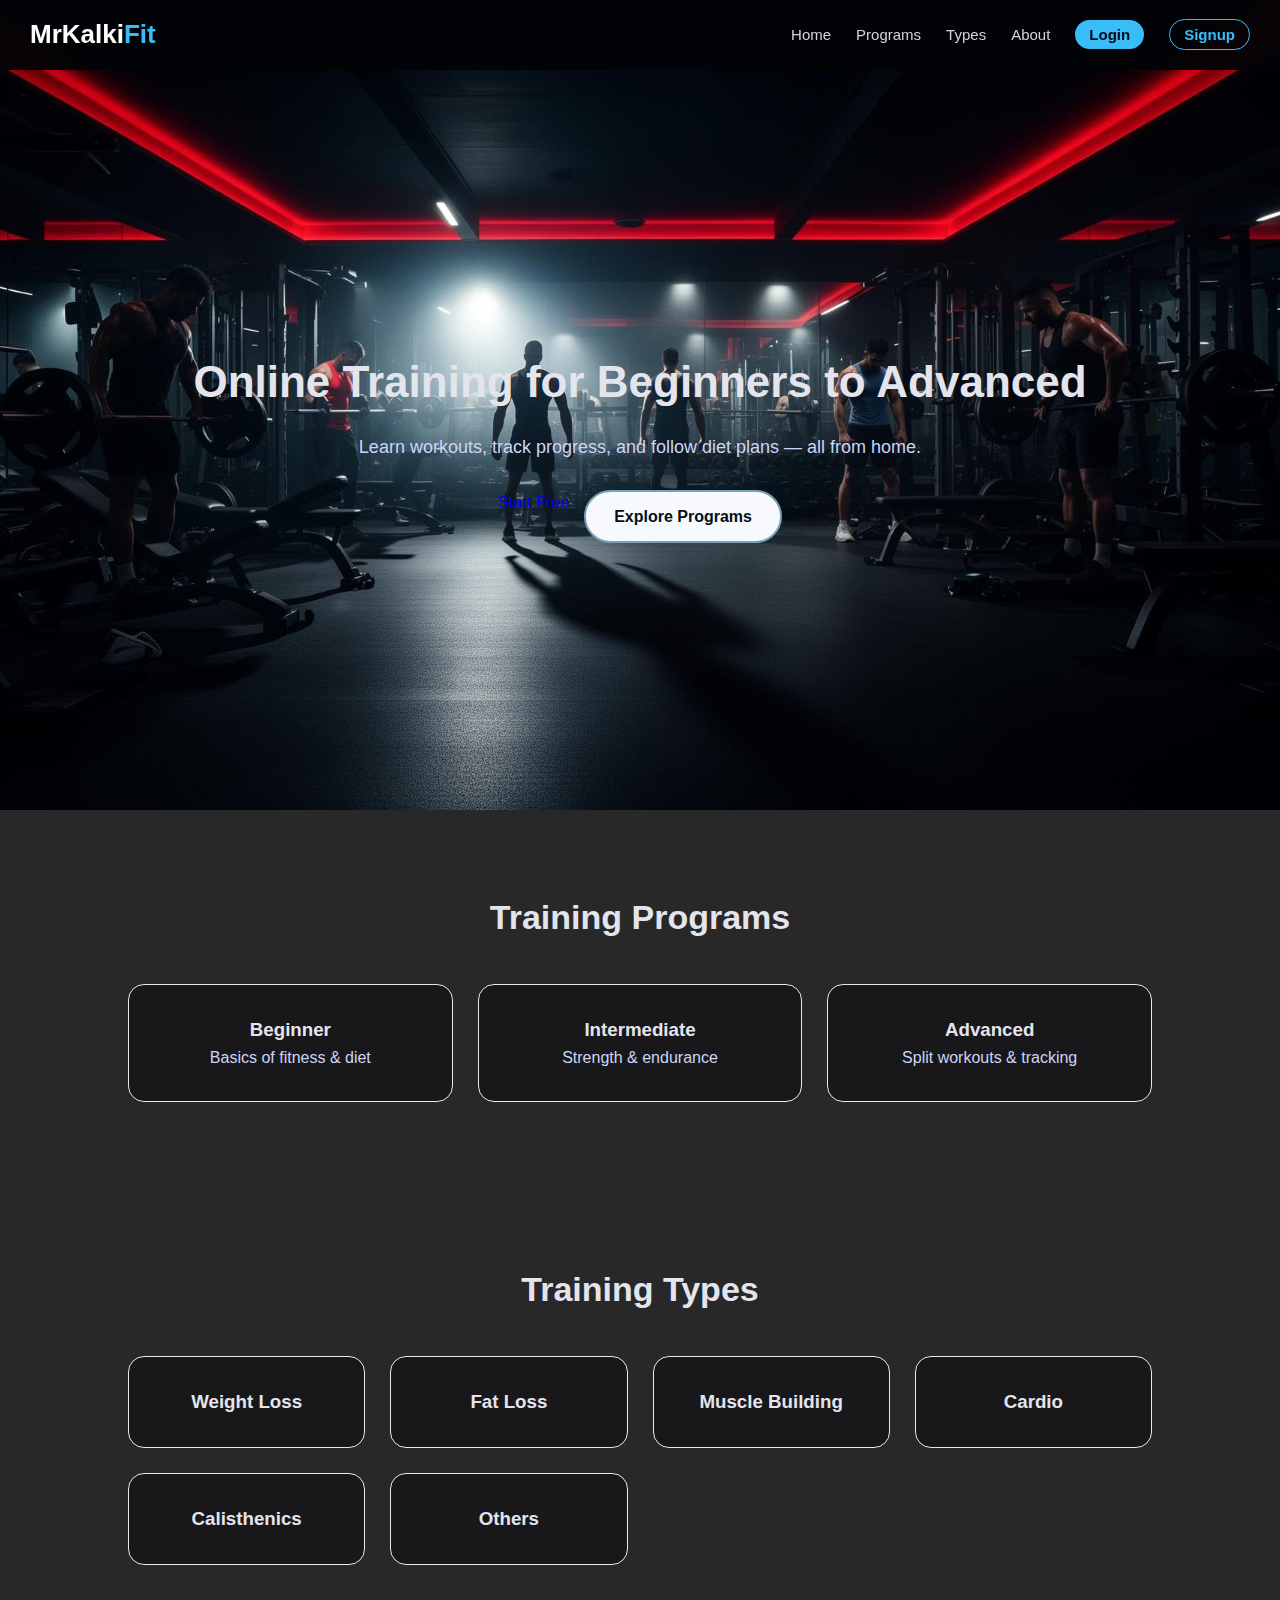
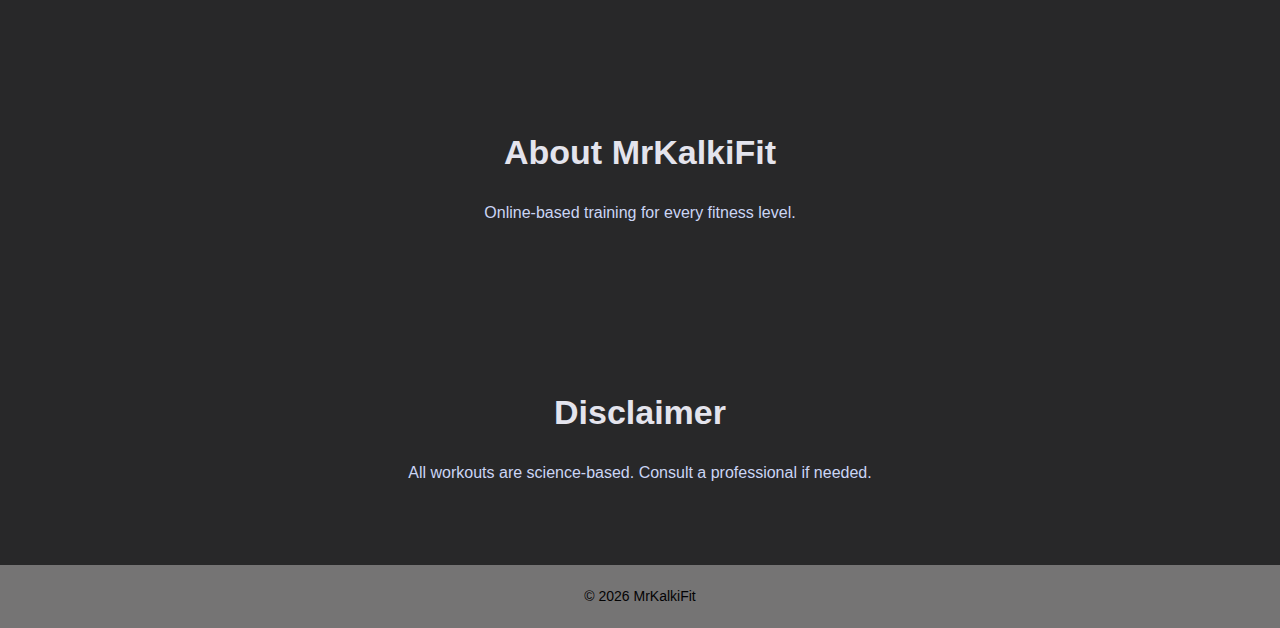
<file: index.html>
<!DOCTYPE html>
<html lang="en">
<head>
    <meta charset="UTF-8">
    <meta name="viewport" content="width=device-width, initial-scale=1.0">
    <title>MrKalkiFit | Online Fitness Platform</title>
    <link rel="stylesheet" href="css/style.css">
</head>
<body>

<header class="header">
    <div class="logo">MrKalki<span>Fit</span></div>

    <nav class="navbar" id="navbar">
        <ul class="nav-links">
            <li><a href="#home">Home</a></li>
            <li><a href="#programs">Programs</a></li>
            <li><a href="#types">Types</a></li>
            <li><a href="#about">About</a></li>
            <li><a href="login.html" class="btn-small">Login</a></li>
            <li><a href="signup.html" class="btn-small outline">Signup</a></li>
        </ul>
    </nav>

    <div class="menu-toggle" id="menuToggle">☰</div>
</header>

<section id="home" class="hero">
    <h1>Online Training for Beginners to Advanced</h1>
    <p>Learn workouts, track progress, and follow diet plans — all from home.</p>
    <div class="hero-buttons">
        <a href="signup.html" class="btn">Start Free</a>
        <a href="#programs" class="btn outline">Explore Programs</a>
    </div>
</section>

<section id="programs" class="section">
    <h2>Training Programs</h2>
    <div class="cards">
        <div class="card"><h3>Beginner</h3><p>Basics of fitness & diet</p></div>
        <div class="card"><h3>Intermediate</h3><p>Strength & endurance</p></div>
        <div class="card"><h3>Advanced</h3><p>Split workouts & tracking</p></div>
    </div>
</section>

<section id="types" class="section">
    <h2>Training Types</h2>
    <div class="cards">
        <div class="card"><h3>Weight Loss</h3></div>
        <div class="card"><h3>Fat Loss</h3></div>
        <div class="card"><h3>Muscle Building</h3></div>
        <div class="card"><h3>Cardio</h3></div>
        <div class="card"><h3>Calisthenics</h3></div>
        <div class="card"><h3>Others</h3></div>
    </div>
</section>

<section id="about" class="section light">
    <h2>About MrKalkiFit</h2>
    <p>Online-based training for every fitness level.</p>
</section>

<section id="disclaimer" class="section light">
    <h2>Disclaimer</h2>
    <p>All workouts are science-based. Consult a professional if needed.</p>
</section>

<footer class="footer">
    © 2026 MrKalkiFit
</footer>

<script src="js/main.js"></script>
</body>
</html>
</file>
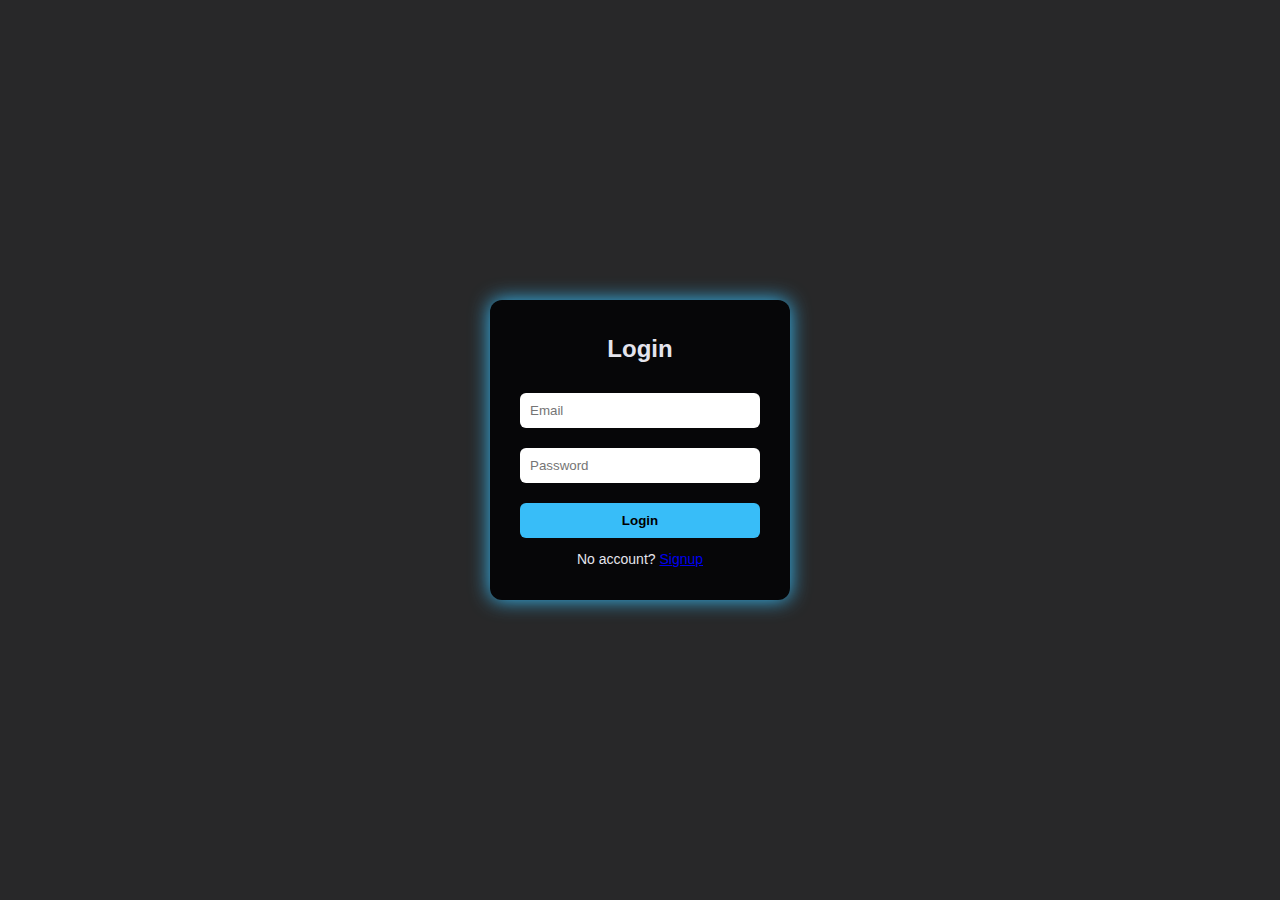
<file: dashboard.html>
<!DOCTYPE html>
<html lang="en">
<head>
  <meta charset="UTF-8">
  <meta name="viewport" content="width=device-width, initial-scale=1.0">
  <title>Dashboard | MrKalkiFit</title>
  <link rel="stylesheet" href="css/style.css">
</head>
<body>

<header class="dash-header">
  <h2>MrKalkiFit Dashboard</h2>
  <button onclick="logout()">Logout</button>
</header>

<section class="tracker">
  <h3>Workout Tracker</h3>
  <input type="text" id="workout" placeholder="Workout Done Today">
  <button onclick="saveWorkout()">Save</button>
  <ul id="workoutList"></ul>
</section>

<section class="tracker">
  <h3>Diet Tracker</h3>
  <input type="text" id="diet" placeholder="Meal Details">
  <button onclick="saveDiet()">Save</button>
  <ul id="dietList"></ul>
</section>

<script src="js/dashboard.js"></script>
</body>
</html>
</file>
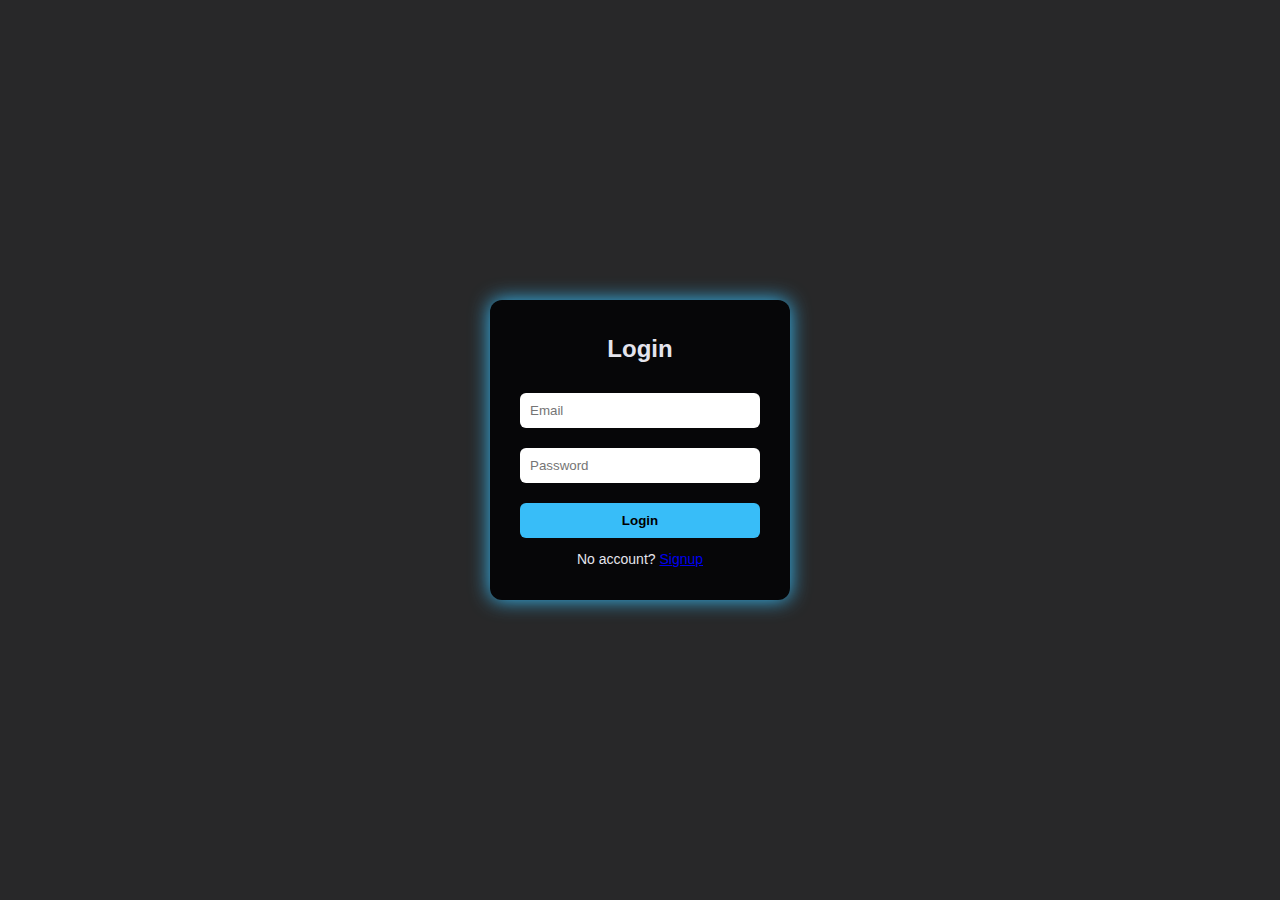
<file: login.html>
<!DOCTYPE html>
<html lang="en">
<head>
  <meta charset="UTF-8">
  <meta name="viewport" content="width=device-width, initial-scale=1.0">
  <title>Login | MrKalkiFit</title>
  <link rel="stylesheet" href="css/style.css">
</head>
<body class="auth-body">

<div class="auth-box">
  <h2>Login</h2>
  <input type="email" id="email" placeholder="Email">
  <input type="password" id="password" placeholder="Password">
  <button onclick="login()">Login</button>
  <p>No account? <a href="signup.html">Signup</a></p>
</div>

<script src="js/auth.js"></script>
</body>
</html>
</file>
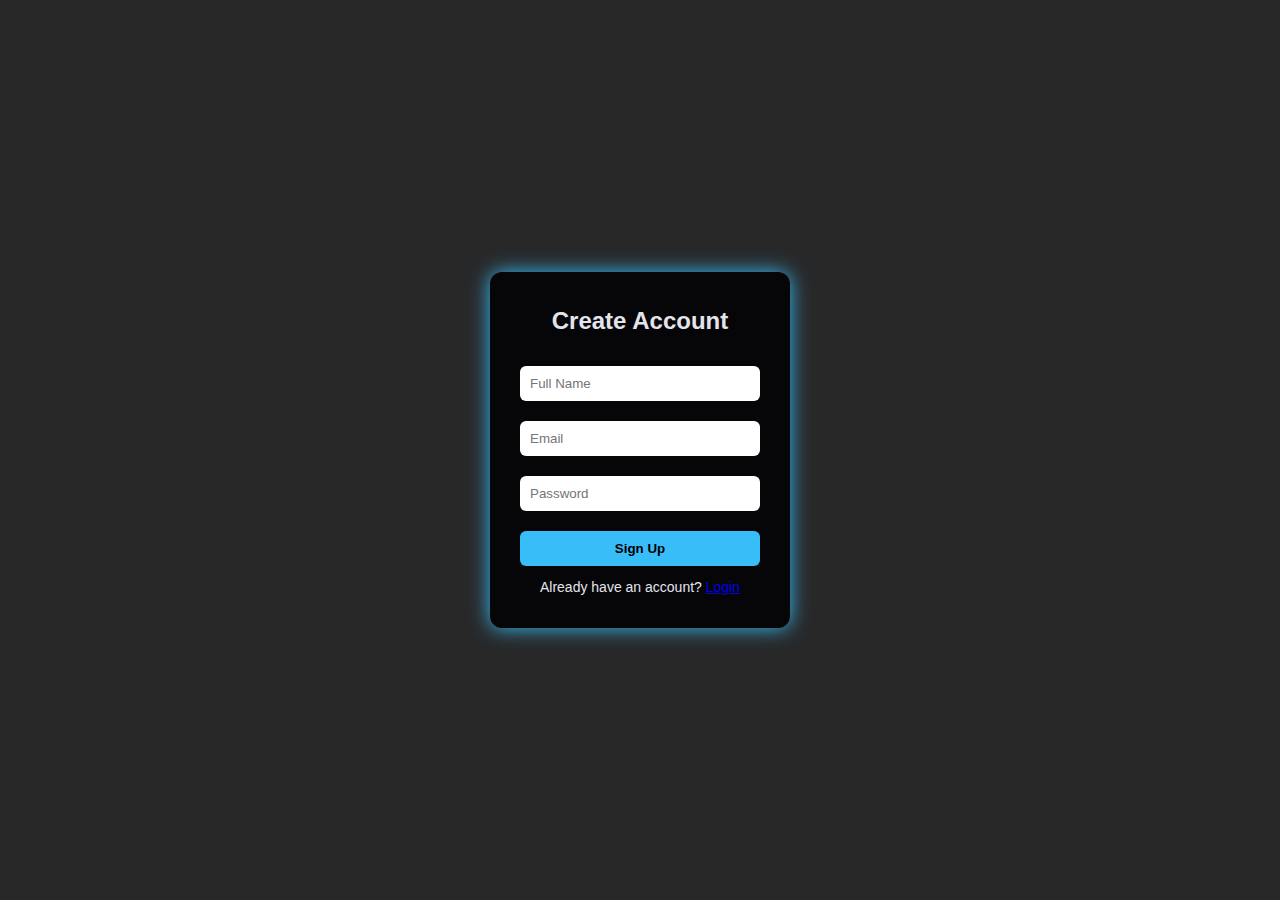
<file: signup.html>
<!DOCTYPE html>
<html lang="en">
<head>
  <meta charset="UTF-8">
  <meta name="viewport" content="width=device-width, initial-scale=1.0">
  <title>Signup | MrKalkiFit</title>
  <link rel="stylesheet" href="css/style.css">
</head>
<body class="auth-body">

<div class="auth-box">
  <h2>Create Account</h2>
  <input type="text" id="name" placeholder="Full Name">
  <input type="email" id="email" placeholder="Email">
  <input type="password" id="password" placeholder="Password">
  <button onclick="signup()">Sign Up</button>
  <p>Already have an account? <a href="login.html">Login</a></p>
</div>

<script src="js/auth.js"></script>
</body>
</html>
</file>
<file: css/style.css>
/* ================= RESET & GLOBAL ================= */
* {
    margin: 0;
    padding: 0;
    box-sizing: border-box;
    font-family: "Segoe UI", Arial, sans-serif;
}

body {
    background: #282829;
    color: #e4e4ed; /*text color*/
    line-height: 1.6;
} 

/* ================= AUTH PAGES (LOGIN / SIGNUP) ================= */
.auth-body {
    display: flex;
    justify-content: center;
    align-items: center;
    height: 100vh;
}

.auth-box {
    background: #060608;
    padding: 30px;
    border-radius: 12px;
    width: 300px;
    box-shadow: 0 0 20px #38bdf8;
}

.auth-box h2 {
    text-align: center;
    margin-bottom: 15px;
}

.auth-box input {
    width: 100%;
    padding: 10px;
    margin: 10px 0;
    border-radius: 6px;
    border: none;
}

.auth-box button {
    width: 100%;
    padding: 10px;
    margin-top: 10px;
    background: #38bdf8;
    border: none;
    border-radius: 6px;
    font-weight: bold;
    cursor: pointer;
}

.auth-box p {
    margin-top: 10px;
    text-align: center;
    font-size: 14px;
}

/* ================= DASHBOARD ================= */
.dash-header {
    background: #d4d5d7;
    padding: 15px 20px;
    display: flex;
    justify-content: space-between;
    align-items: center;
    border-bottom: 1px solid #0f172a;
}

.dash-header button {
    padding: 6px 14px;
    background: #38bdf8;
    border: none;
    border-radius: 6px;
    font-weight: bold;
    cursor: pointer;
}

.tracker {
    padding: 20px;
}

.tracker input {
    padding: 10px;
    width: 100%;
    max-width: 300px;
    margin-right: 10px;
}

.tracker button {
    padding: 10px 15px;
    background: #38bdf8;
    border: none;
    border-radius: 6px;
    font-weight: bold;
}

.tracker ul {
    margin-top: 10px;
    list-style: none;
}

/* ================= HEADER & NAVBAR ================= */
.header {
    position: fixed;
    top: 0;
    width: 100%;
    background: rgba(2, 3, 6, 0.95); /*head color*/
    backdrop-filter: blur(6px);
    display: flex;
    align-items: center;
    justify-content: space-between;
    padding: 14px 30px;
    z-index: 1000;
}

.logo {
    font-size: 26px;
    font-weight: bold;
    color: #fff;
}

.logo span {
    color: #38bdf8;
}

.nav-links {
    display: flex;
    list-style: none;
    gap: 25px;
    align-items: center;
}

.nav-links a {
    color: #d0d3da; /*nav text color*/
    text-decoration: burlywood;
    font-size: 15px;
    transition: color 0.3s;
}

.nav-links a:hover {
    color: #38bdf8;
}

/* Navbar buttons */
.btn-small {
    padding: 6px 14px;
    border-radius: 20px;
    background: #38bdf8;
    color: #020617 !important;
    font-weight: bold;
}

.btn-small.outline {
    background: transparent;
    border: 1px solid #38bdf8;
    color: #38bdf8 !important;
}

/* Mobile menu icon */
.menu-toggle {
    display: none;
    font-size: 28px;
    cursor: pointer;
    color: #fff;
}

/* ================= HERO SECTION ================= */
.hero {
    
    min-height: 90vh;
     background: url(../images/background.jpg) no-repeat center center/cover;
    padding: 140px 10% 60px;
    display: flex;
    flex-direction: column;
    justify-content: center;
    text-align: center;
}

.hero h1 {
    font-size: 44px;
    margin-bottom: 16px;
    animation: fadeUp 1s ease;
}

.hero p {
    font-size: 18px;
    max-width: 600px;
    margin: 0 auto 28px;
    color: #080e22;
    animation: fadeUp 1.3s ease;
}

.hero-buttons {
    display: flex;
    gap: 15px;
    justify-content: center;
    animation: fadeUp 1.6s ease;
}

/* Main buttons */
.btn.inline {
    background: #dee1ed;
    border: 2px solid #38bdf8;
    color: #01131b;
    padding: 12px 28px;
    border-radius: 30px;
    font-weight: bold;
    text-decoration: none;
    transition: transform 0.3s, box-shadow 0.3s;
}

.btn.outline {
    background: #f8f9fc;
    border: 2px solid #77a2b8;
    color: #021016;
    padding: 12px 28px;
    border-radius: 30px;
    font-weight: bold;
    text-decoration: none;
    transition: transform 0.3s, box-shadow 0.3s;
}

.btn:hover {
    transform: translateY(-4px);
    box-shadow: 0 10px 25px rgba(56, 189, 248, 0.4);
}

/* ================= SECTIONS ================= */
.section {
    padding: 80px 10%;
    text-align: center;
}

.section h2 {
    font-size: 34px;
    margin-bottom: 20px;
}

.section p {
    max-width: 700px;
    margin: auto;
    color: #cbd5f5;
}

/* ================= PROGRAM CARDS ================= */
.cards {
    display: grid;
    grid-template-columns: repeat(auto-fit, minmax(230px, 1fr));
    gap: 25px;
    margin-top: 40px;
}

.card {
    background: #18181b;                /*card bg*/
    padding: 30px;
    border-radius: 16px;
    border: 1px solid #e8e9e9;
    transition: transform 0.4s, box-shadow 0.4s;
}

.card:hover {
    transform: translateY(-10px);
    box-shadow: 0 20px 40px rgba(56, 189, 248, 0.25);
}
/* ================= HERO SECTION2 ================= */
.join_us {
    
    min-height: 90vh;
     background: url(../images/program-muscle.jpg) no-repeat center center/cover;
    padding: flexible;
    display: flex;
    flex-direction: column;
    justify-content: center;
    text-align: center;
}

.hero h1 {
    font-size: 44px;
    margin-bottom: 16px;
    animation: fadeUp 1s ease;
}

.hero p {
    font-size: 18px;
    max-width: 600px;
    margin: 0 auto 28px;
    color: #cbd5f5;
    animation: fadeUp 1.3s ease;
}


/* ================= CTA ================= */
.cta {
    background: linear-gradient(135deg, #38bdf8, #0ea5e9);
    color: #020617;
    padding: 70px 10%;
    text-align: center;
}

/* ================= FOOTER ================= */
.footer {
    background: #757474;
    padding: 20px;
    text-align: center;
    font-size: 14px;
    color: #030304;
}

/* ================= ANIMATIONS ================= */
@keyframes fadeUp {
    from {
        opacity: 0;
        transform: translateY(30px);
    }
    to {
        opacity: 1;
        transform: translateY(0);
    }
}

/* ================= RESPONSIVE ================= */
@media (max-width: 768px) {

    .menu-toggle {
        display: block;
    }

    .navbar {
        position: absolute;
        top: 64px;
        right: 0;
        width: 100%;
        background: #020617;
        display: none;
    }

    .navbar.active {
        display: block;
    }

    .nav-links {
        flex-direction: column;
        padding: 20px;
        gap: 15px;
    }

    .auth-box {
        width: 90%;
    }

    .hero h1 {
        font-size: 32px;
    }

    .hero p {
        font-size: 16px;
    }

    .hero-buttons {
        flex-direction: column;
    }
}
</file>
